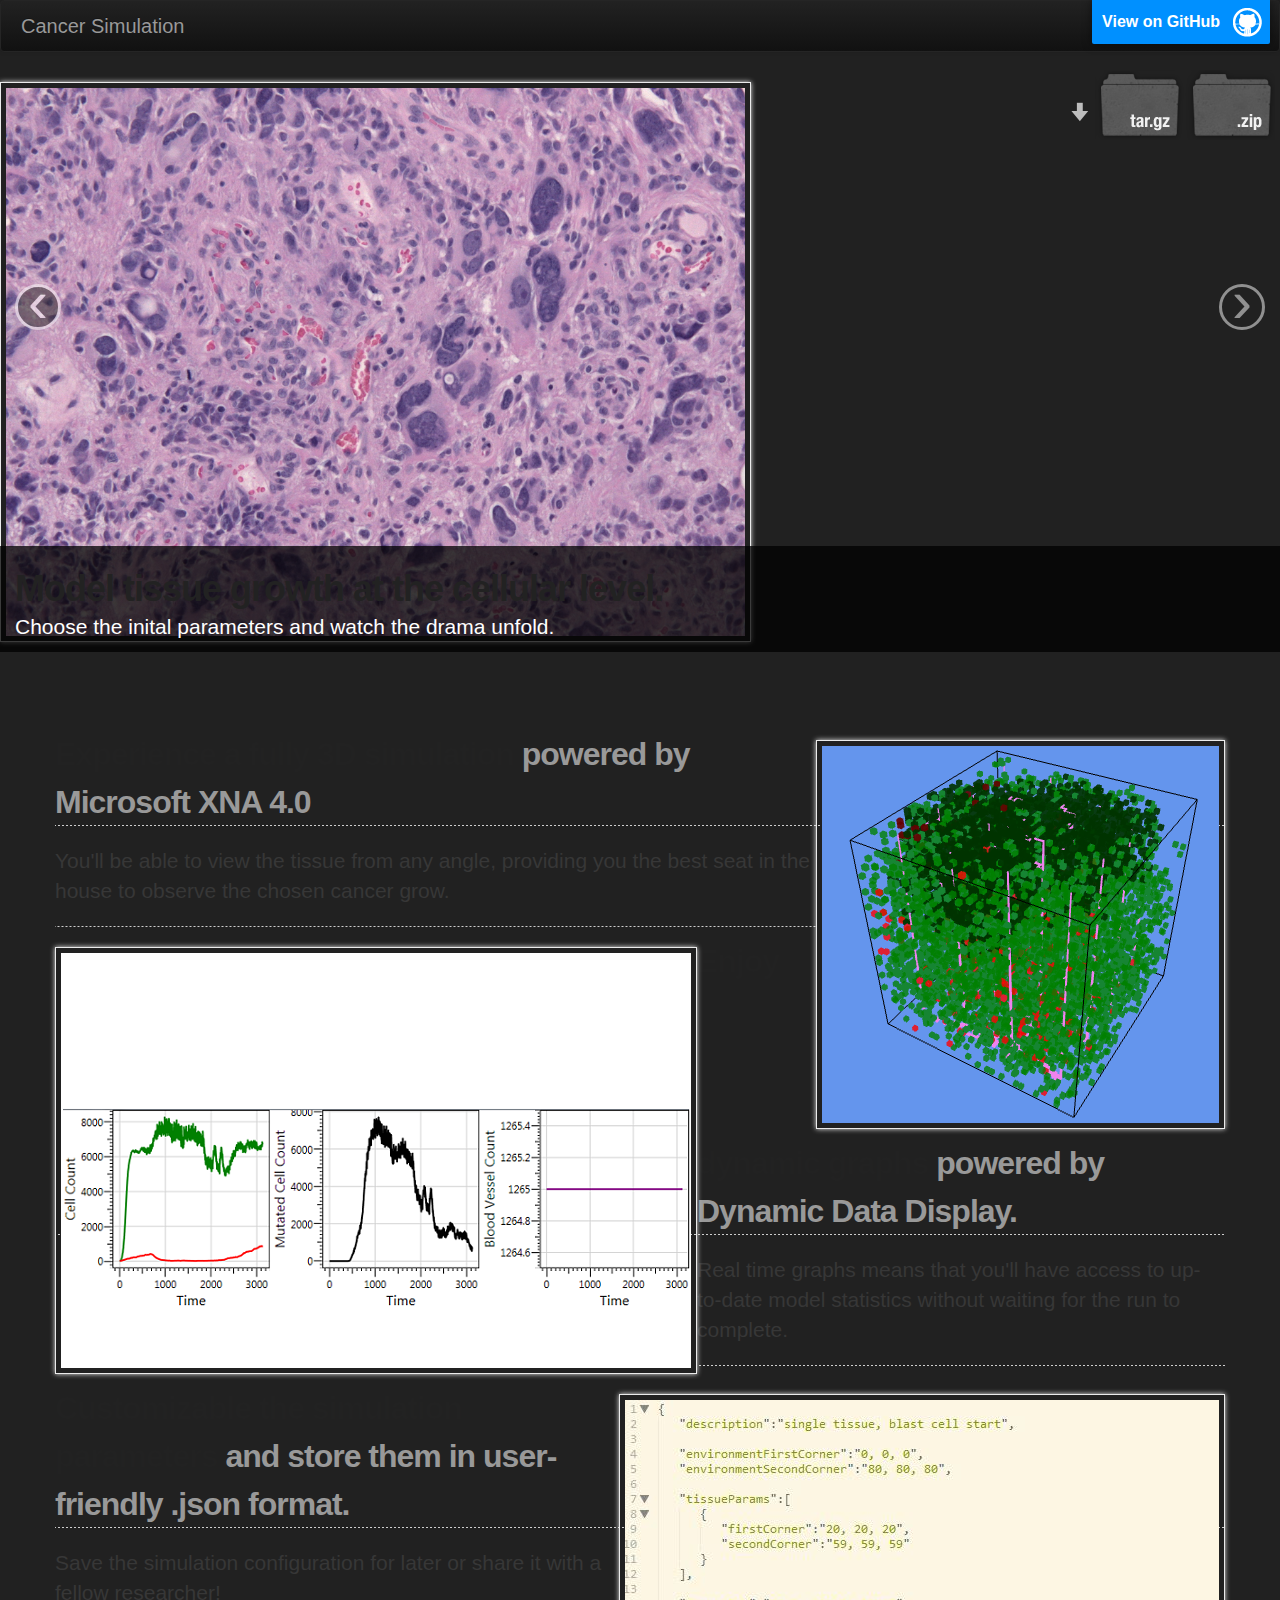
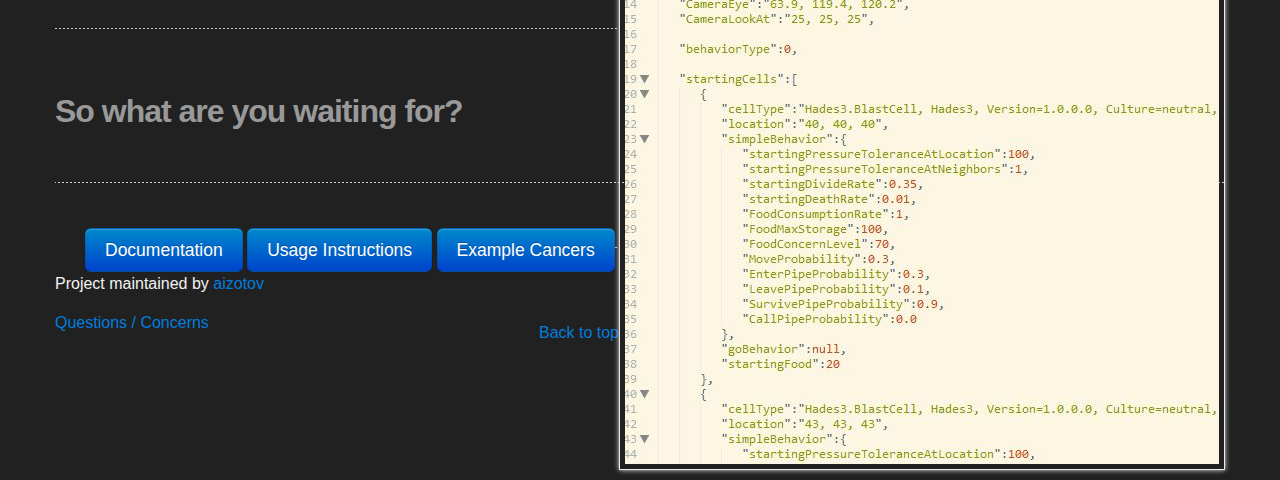
<file: index.html>
<!DOCTYPE html>
<html lang="en">
  <head>
    <meta charset="utf-8">
    <title>Carousel Template &middot; Bootstrap</title>
    <meta name="viewport" content="width=device-width, initial-scale=1.0">
    <meta name="description" content="">
    <meta name="author" content="">

    <!-- Le styles -->
    <link href="stylesheets/bootstrap.css" rel="stylesheet">
    <link href="stylesheets/bootstrap-responsive.css" rel="stylesheet">
    <link href="stylesheets/stylesheet.css" rel="stylesheet">

    <!-- Fav and touch icons -->
    <link rel="apple-touch-icon-precomposed" sizes="144x144" href="icons/apple-touch-icon-144-precomposed.png">
    <link rel="apple-touch-icon-precomposed" sizes="114x114" href="icons/apple-touch-icon-114-precomposed.png">
      <link rel="apple-touch-icon-precomposed" sizes="72x72" href="icons/apple-touch-icon-72-precomposed.png">
                    <link rel="apple-touch-icon-precomposed" href="icons/apple-touch-icon-57-precomposed.png">
                                   <link rel="shortcut icon" href="icons/favicon.png">
  </head>

  <body>

    <!-- Header
    ================================================== -->
    <div class="navbar-wrapper">
      <div class="navbar navbar-inverse">
        <div class="navbar-inner">
          <a class="brand" href="#">Cancer Simulation</a>   
        </div>
      </div>
    </div>

    <!-- Carousel
    ================================================== -->
    <div id="myCarousel" class="carousel slide">
      <div class="carousel-inner">
        <div class="item active">
          <img src="images/cellsBanner1.jpg" alt="">
          <div class="container">
            <div class="carousel-caption">
              <h1>Model tissue growth at the cellular level.</h1>
              <p class="lead">Choose the inital parameters and watch the drama unfold.</p>
            </div>
          </div>
        </div>
        <div class="item">
          <img src="images/cellsBanner2.jpg" alt="">
          <div class="container">
            <div class="carousel-caption">
              <h1>Control cell growth through a dozen parameters.</h1>
              <p class="lead">Manage behaviors like cell movement, angiogenesis, metastasis, and signaling</p>
            </div>
          </div>
        </div>
        <div class="item">
          <img src="images/cellsBanner3.jpg" alt="">
          <div class="container">
            <div class="carousel-caption">
              <h1>Create a mutation, choose a target, and watch the cancer grow.</h1>
              <p class="lead">Will it take over the tissue or will the healthy cells prevail?</p>
            </div>
          </div>
        </div>
      </div>
      <a class="left carousel-control" href="#myCarousel" data-slide="prev">&lsaquo;</a>
      <a class="right carousel-control" href="#myCarousel" data-slide="next">&rsaquo;</a>
    </div><!-- /.carousel -->



    <!-- Marketing messaging and featurettes
    ================================================== -->
    <!-- Wrap the rest of the page in another container to center all the content. -->

    <div class="container marketing">

      <!-- START THE FEATURETTES -->

      <br>
      <br>

      <div class="featurette">
        <img class="featurette-image pull-right" src="images/cancerGrowth.png">
        <h2 class="featurette-heading">Experience a fully 3D simulation <span class="muted">powered by Microsoft XNA 4.0 </span></h2>
        <p class="lead">You'll be able to view the tissue from any angle, providing you the best seat in the house to observe the chosen cancer grow.</p>
      </div>

      <hr class="featurette-divider">

      <div class="featurette">
        <img class="featurette-image pull-left graphsImage" src="images/simulationGraphs_cropped.png">
        <h2 class="featurette-heading">Enjoy dynamic graphs <span class="muted">powered by Dynamic Data Display. </span></h2>
        <p class="lead">Real time graphs means that you'll have access to up-to-date model statistics without waiting for the run to complete.</p>
      </div>

      <hr class="featurette-divider">

      <div class="featurette">
        <img class="featurette-image pull-right" src="images/simulationParameters.JPG">
        <h2 class="featurette-heading">Customizable the simulation parameters <span class="muted">and store them in user-friendly .json format. </span></h2>
        <p class="lead">Save the simulation configuration for later or share it with a fellow researcher!</p>
      </div>

      <hr class="featurette-divider">
        
      <div class="smallFeaturette">
        <h2 class="featurette-heading">This project is fully open source... <br><span class="muted">So what are you waiting for? </span> Dive on in! </h2>

        <br>

        <row>
          <div class="span4">
            <a id="forkme_banner" href="https://github.com/aizotov/CancerSimulation">View on GitHub</a>
            <section id="downloads">
                  <a class="zip_download_link" href="https://github.com/aizotov/CancerSimulation/zipball/master">Download this project as a .zip file</a>
                  <a class="tar_download_link" href="https://github.com/aizotov/CancerSimulation/tarball/master">Download this project as a tar.gz file</a>
            </section>
          </div>

          <div class="span">
            <button class="btn btn-large btn-primary" id="documentationDownloadBtn">Documentation</button>
            <button class="btn btn-large btn-primary" id="usageInstructionsDownloadBtn">Usage Instructions</button>
            <button class="btn btn-large btn-primary" id="exampleCancersDownloadBtn">Example Cancers</button>
          </div>
        </row>

      </div>

      <hr class="featurette-divider">

      <!-- /END THE FEATURETTES -->


      <!-- FOOTER -->
      <footer>
        <p>Project maintained by <a href="https://github.com/aizotov">aizotov</a></p>
        <a href="mailto:izotov100@gmail.com?Subject=Cancer%20Simulation%20Question">Questions / Concerns</a>
        <p class="pull-right"><a href="#">Back to top</a></p>
      </footer>

    </div><!-- /.container -->


    <!-- Le javascript
    ================================================== -->
    <!-- Placed at the end of the document so the pages load faster -->
    <script src="javascripts/jquery.js"></script>
    <script src="javascripts/bootstrap-transition.js"></script>
    <script src="javascripts/bootstrap-alert.js"></script>
    <script src="javascripts/bootstrap-modal.js"></script>
    <script src="javascripts/bootstrap-dropdown.js"></script>
    <script src="javascripts/bootstrap-scrollspy.js"></script>
    <script src="javascripts/bootstrap-tab.js"></script>
    <script src="javascripts/bootstrap-tooltip.js"></script>
    <script src="javascripts/bootstrap-popover.js"></script>
    <script src="javascripts/bootstrap-button.js"></script>
    <script src="javascripts/bootstrap-collapse.js"></script>
    <script src="javascripts/bootstrap-carousel.js"></script>
    <script src="javascripts/bootstrap-typeahead.js"></script>
    <script src="javascripts/holder.js"></script>
    <script src="javascripts/main.js"></script>
  </body>
</html>
</file>
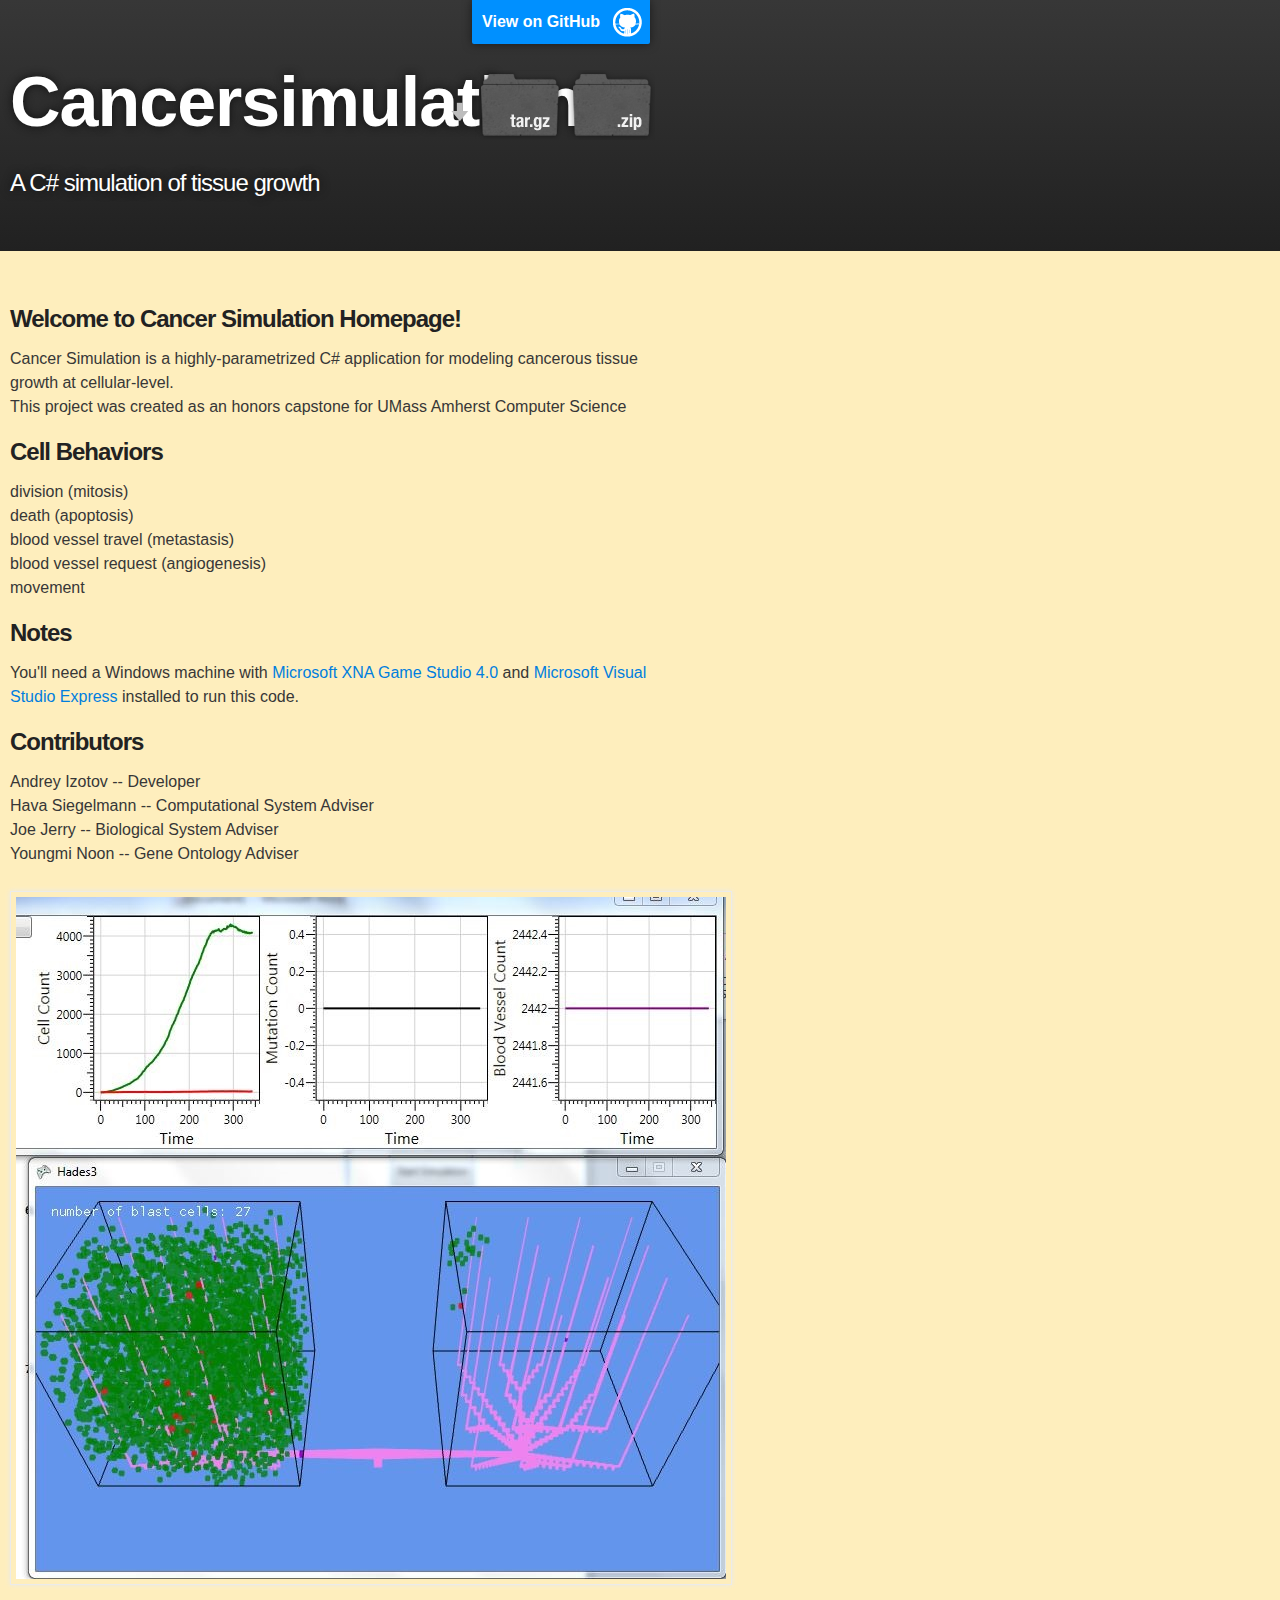
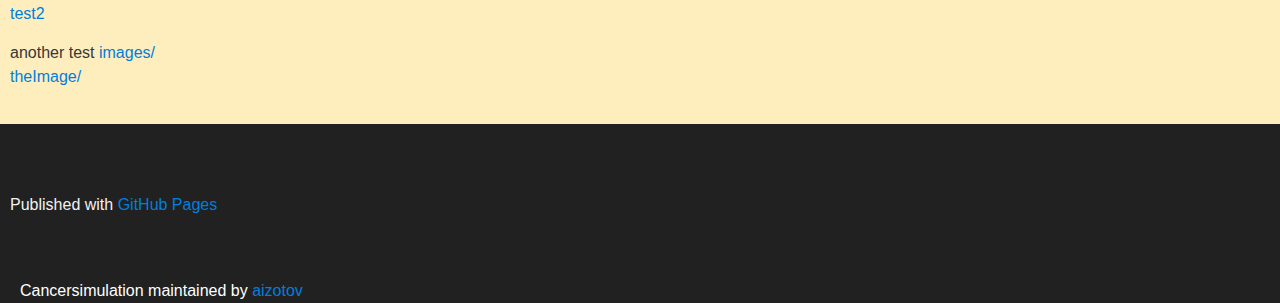
<file: backup.html>
<!DOCTYPE html>
<html>

  <head>
    <meta charset='utf-8' />
    <meta http-equiv="X-UA-Compatible" content="chrome=1" />
    <meta name="description" content="Cancer Simulation \: A C# simulation of tissue growth" />

    <link rel="stylesheet" type="text/css" media="screen" href="stylesheets/stylesheet.css">

    <title>Cancer Simulation</title>
  </head>

  <body>
    <!-- HEADER -->
    <div id="header_wrap" class="outer">
        <header class="inner">
          <a id="forkme_banner" href="https://github.com/aizotov/CancerSimulation">View on GitHub</a>

          <h1 id="project_title">Cancersimulation</h1>
          <h2 id="project_tagline">A C# simulation of tissue growth</h2>

            <section id="downloads">
              <a class="zip_download_link" href="https://github.com/aizotov/CancerSimulation/zipball/master">Download this project as a .zip file</a>
              <a class="tar_download_link" href="https://github.com/aizotov/CancerSimulation/tarball/master">Download this project as a tar.gz file</a>
            </section>
        </header>
    </div>

    <!-- MAIN CONTENT -->
    <div id="main_content_wrap" class="outer">
      <section id="main_content" class="inner">
        <h3>Welcome to Cancer Simulation Homepage!</h3>

<p>Cancer Simulation is a highly-parametrized C# application for modeling cancerous tissue growth at cellular-level.<br>
This project was created as an honors capstone for UMass Amherst Computer Science  </p>

<h3>Cell Behaviors</h3>

<p>division (mitosis)<br>
death (apoptosis)<br>
blood vessel travel (metastasis)<br>
blood vessel request (angiogenesis)<br>
movement  </p>

<h3>Notes</h3>

<p>You'll need a Windows machine with <a href="http://www.microsoft.com/en-us/download/details.aspx?id=23714"> Microsoft XNA Game Studio 4.0 </a> and <a href="http://www.microsoft.com/visualstudio/eng/downloads#d-2010-express"> Microsoft Visual Studio Express </a> installed to run this code.</p>

<h3>Contributors</h3>

<p>Andrey Izotov -- Developer<br>
Hava Siegelmann -- Computational System Adviser<br>
Joe Jerry -- Biological System Adviser<br>
Youngmi Noon -- Gene Ontology Adviser  </p>

<p>
  <img src="images/tissueGrowth.JPG?raw=true" alt="test1">
  <a href="images/tissueGrowth.JPG?raw=true">test2</a>
</p>

<p>another test
  <a href="./images">images/</a><br><a href="./images/tissueGrowth.jpg">theImage/</a>
</p>
      </section>
    </div>

    <!-- FOOTER  -->
    <div id="footer_wrap" class="outer">
      <footer class="inner">
        <p class="copyright">Cancersimulation maintained by <a href="https://github.com/aizotov">aizotov</a></p>
        <p>Published with <a href="http://pages.github.com">GitHub Pages</a></p>
      </footer>
    </div>

    

  </body>
</html>
</file>
<file: stylesheets/stylesheet.css>
/*******************************************************************************
Slate Theme for GitHub Pages
by Jason Costello, @jsncostello
*******************************************************************************/

@import url(pygment_trac.css);

/*******************************************************************************
MeyerWeb Reset
*******************************************************************************/

html, body, div, span, applet, object, iframe,
h1, h2, h3, h4, h5, h6, p, blockquote, pre,
a, abbr, acronym, address, big, cite, code,
del, dfn, em, img, ins, kbd, q, s, samp,
small, strike, strong, sub, sup, tt, var,
b, u, i, center,
dl, dt, dd, ol, ul, li,
fieldset, form, label, legend,
table, caption, tbody, tfoot, thead, tr, th, td,
article, aside, canvas, details, embed,
figure, figcaption, footer, header, hgroup,
menu, nav, output, ruby, section, summary,
time, mark, audio, video {
  margin: 0;
  padding: 0;
  border: 0;
  font: inherit;
  /*vertical-align: baseline;*/
}

/* HTML5 display-role reset for older browsers */
article, aside, details, figcaption, figure,
footer, header, hgroup, menu, nav, section {
  display: block;
}

ol, ul {
  list-style: none;
}

blockquote, q {
}

table {
  border-collapse: collapse;
  border-spacing: 0;
}

a:focus {
  outline: none;
}

.screenshot{
  height:50%;
}

.tabContent{
  text-align: left;
}

.copyright{
  position: relative;
  bottom: -125px;
  left:10px;
  color:white;

}


/*******************************************************************************
Theme Styles
*******************************************************************************/

body {
  box-sizing: border-box;
  color:#373737;
  background: #212121;
  font-size: 16px;
  font-family: 'Myriad Pro', Calibri, Helvetica, Arial, sans-serif;
  line-height: 1.5;
  -webkit-font-smoothing: antialiased;
}

h1, h2, h3, h4, h5, h6 {
  margin: 10px 0;
  font-weight: 700;
  color:#222222;
  font-family: 'Lucida Grande', 'Calibri', Helvetica, Arial, sans-serif;
  letter-spacing: -1px;
}

h1 {
  font-size: 36px;
  font-weight: 700;
}

h2 {
  padding-bottom: 10px;
  font-size: 32px;
  background: url('../images/bg_hr.png') repeat-x bottom;
}

h3 {
  font-size: 24px;
}

h4 {
  font-size: 21px;
}

h5 {
  font-size: 18px;
}

h6 {
  font-size: 16px;
}

p {
  margin: 10px 0 15px 0;
}

footer p {
  color: #f2f2f2;
}

a {
  text-decoration: none;
  color: #007edf;
  text-shadow: none;

  transition: color 0.5s ease;
  transition: text-shadow 0.5s ease;
  -webkit-transition: color 0.5s ease;
  -webkit-transition: text-shadow 0.5s ease;
  -moz-transition: color 0.5s ease;
  -moz-transition: text-shadow 0.5s ease;
  -o-transition: color 0.5s ease;
  -o-transition: text-shadow 0.5s ease;
  -ms-transition: color 0.5s ease;
  -ms-transition: text-shadow 0.5s ease;
}

#main_content a:hover {
  color: #0069ba;
  text-shadow: #0090ff 0px 0px 2px;
}

footer a:hover {
  color: #43adff;
  text-shadow: #0090ff 0px 0px 2px;
}

em {
  font-style: italic;
}

strong {
  font-weight: bold;
}

img {
  position: relative;
  margin: 0 auto;
  max-width: 739px;
  padding: 5px;
  margin: 10px 0 10px 0;
  border: 1px solid #ebebeb;

  box-shadow: 0 0 5px #ebebeb;
  -webkit-box-shadow: 0 0 5px #ebebeb;
  -moz-box-shadow: 0 0 5px #ebebeb;
  -o-box-shadow: 0 0 5px #ebebeb;
  -ms-box-shadow: 0 0 5px #ebebeb;
}

pre, code {
  width: 100%;
  color: #222;
  background-color: #fff;

  font-family: Monaco, "Bitstream Vera Sans Mono", "Lucida Console", Terminal, monospace;
  font-size: 14px;

  border-radius: 2px;
  -moz-border-radius: 2px;
  -webkit-border-radius: 2px;



}

pre {
  width: 100%;
  padding: 10px;
  box-shadow: 0 0 10px rgba(0,0,0,.1);
  overflow: auto;
}

code {
  padding: 3px;
  margin: 0 3px;
  box-shadow: 0 0 10px rgba(0,0,0,.1);
}

pre code {
  display: block;
  box-shadow: none;
}

blockquote {
  color: #666;
  margin-bottom: 20px;
  padding: 0 0 0 20px;
  border-left: 3px solid #bbb;
}

ul, ol, dl {
  margin-bottom: 15px
}

ul li {
  list-style: inside;
  padding-left: 20px;
}

ol li {
  list-style: decimal inside;
  padding-left: 20px;
}

dl dt {
  font-weight: bold;
}

dl dd {
  padding-left: 20px;
  font-style: italic;
}

dl p {
  padding-left: 20px;
  font-style: italic;
}

hr {
  height: 1px;
  margin-bottom: 5px;
  border: none;
  background: url('../images/bg_hr.png') repeat-x center;
}

table {
  /*border: 1px solid #373737;*/
  margin-bottom: 20px;
  text-align: center;
 }

th {
  font-family: 'Lucida Grande', 'Helvetica Neue', Helvetica, Arial, sans-serif;
  padding: 10px;
  background: #373737;
  color: #fff;
 }

td {
  padding: 10px;
  /*border: 1px solid #373737;*/
 }

form {
  background: #f2f2f2;
  padding: 20px;
}


/*******************************************************************************
Full-Width Styles
*******************************************************************************/

.outer {
  width: 100%;
}

.inner {
  position: relative;
  max-width: 640px;
  padding: 20px 10px;
}

#forkme_banner {
  display: block;
  position: absolute;
  top:0;
  right: 10px;
  z-index: 10;
  padding: 10px 50px 10px 10px;
  color: #fff;
  background: url('../images/blacktocat.png') #0090ff no-repeat 95% 50%;
  font-weight: 700;
  box-shadow: 0 0 10px rgba(0,0,0,.5);
  border-bottom-left-radius: 2px;
  border-bottom-right-radius: 2px;
}

#header_wrap {
  background: #212121;
  background: -moz-linear-gradient(top, #373737, #212121);
  background: -webkit-linear-gradient(top, #373737, #212121);
  background: -ms-linear-gradient(top, #373737, #212121);
  background: -o-linear-gradient(top, #373737, #212121);
  background: linear-gradient(top, #373737, #212121);
}

#header_wrap .inner {
  padding: 50px 10px 30px 10px;
}

#project_title {
  margin: 0;
  color: #fff;
  font-size: 70px;
  font-weight: 700;
  text-shadow: #111 0px 0px 10px;
}

#project_tagline {
  color: #fff;
  font-size: 24px;
  font-weight: 300;
  background: none;
  text-shadow: #111 0px 0px 10px;
}

#downloads {
  position: absolute;
  width: 210px;
  z-index: 10;
  top: 70px;
  right: 5px;
  height: 60px;
  background: url('../images/icon_download.png') no-repeat 0% 90%;
}

.zip_download_link {
  display: block;
  float: right;
  width: 90px;
  height:70px;
  text-indent: -5000px;
  overflow: hidden;
  background: url(../images/sprite_download.png) no-repeat bottom left;
}

.tar_download_link {
  display: block;
  float: right;
  width: 90px;
  height:70px;
  text-indent: -5000px;
  overflow: hidden;
  background: url(../images/sprite_download.png) no-repeat bottom right;
  margin-left: 10px;
}

.zip_download_link:hover {
  background: url(../images/sprite_download.png) no-repeat top left;
}

.tar_download_link:hover {
  background: url(../images/sprite_download.png) no-repeat top right;
}


#main_content_wrap {
  background: #feeebd/*#f2f2f2*/;
  /*
  border-top: 1px solid #111;
  border-bottom: 1px solid #111;*/
}


#main_content {
  padding-top: 40px;
}

#footer_wrap {
  background: #212121;
}



/*******************************************************************************
Small Device Styles
*******************************************************************************/

@media screen and (max-width: 480px) {
  body {
    font-size:14px;
  }

  #downloads {
    display: none;
  }

  .inner {
    min-width: 320px;
    max-width: 480px;
  }

  #project_title {
  font-size: 32px;
  }

  h1 {
    font-size: 28px;
  }

  h2 {
    font-size: 24px;
  }

  h3 {
    font-size: 21px;
  }

  h4 {
    font-size: 18px;
  }

  h5 {
    font-size: 14px;
  }

  h6 {
    font-size: 12px;
  }

  code, pre {
    min-width: 320px;
    max-width: 480px;
    font-size: 11px;
  }

}
</file>
